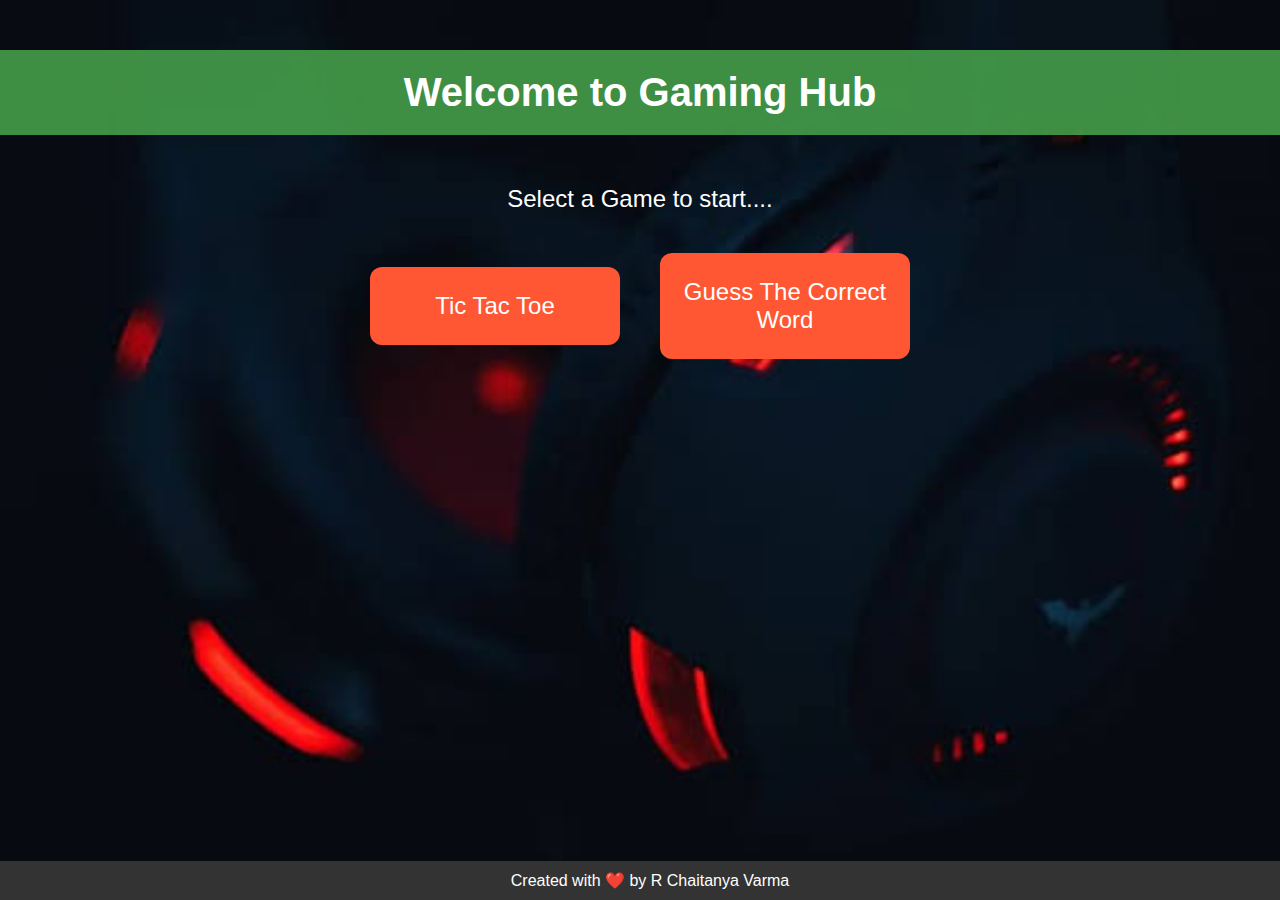
<file: index.html>
<!DOCTYPE html>
<html lang="en">
<head>
    <meta charset="UTF-8">
    <meta name="viewport" content="width=device-width, initial-scale=1.0">
    <title>Game Hub</title>
    <link rel="stylesheet" href="assets/styles.css">
</head>
<body>
    <header>
        <h1>Welcome to Gaming Hub</h1>
    </header>
    <section class="game-selection">
        <p>Select a Game to start....</p>
        <div class="game-list">
            <button onclick="window.location.href='ticTacToe.html'">Tic Tac Toe</button>
            <button onclick="window.location.href='wordgame.html'">Guess The Correct Word</button>
        </div>
    </section>
    <footer>
        <p>Created with ❤️ by R Chaitanya Varma</p>
    </footer>
</body>
</html>
</file>
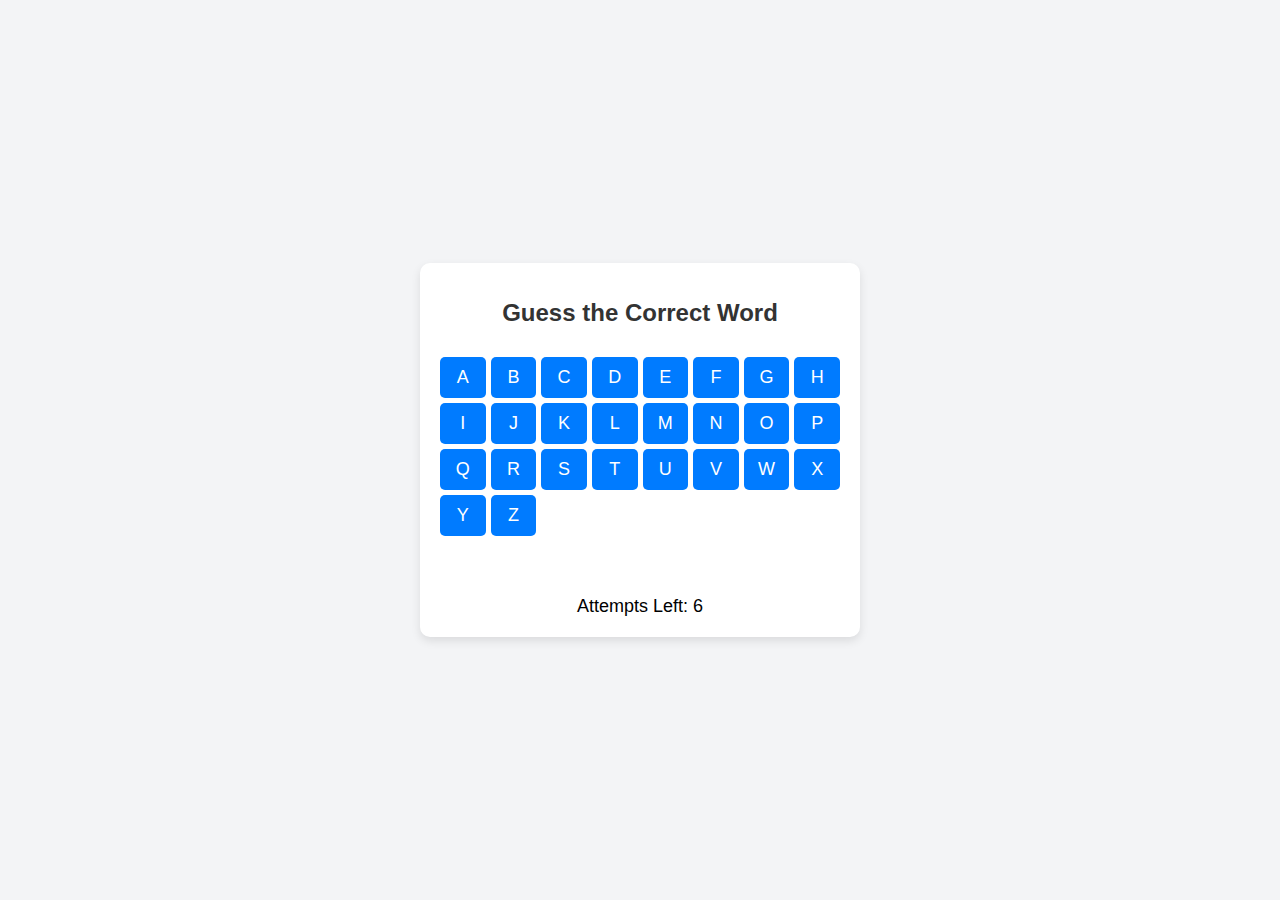
<file: game.html>
<!DOCTYPE html>
<html lang="en">
<head>
    <meta charset="UTF-8">
    <meta name="viewport" content="width=device-width, initial-scale=1.0">
    <title>Guess the Correct Word</title>
    <link rel="stylesheet" href="assets/styles3.css">
</head>
<body>
    <div class="game-container">
        <h1>Guess the Correct Word</h1>
        <div id="category-title"></div>
        <div class="word-display">
            <p id="word"></p>
        </div>

        <!-- Virtual Laptop Keyboard -->
        <div class="keyboard-box">
            <div class="keyboard">
                <!-- First row of letters -->
                <button class="key" onclick="guessLetter('a')">A</button>
                <button class="key" onclick="guessLetter('b')">B</button>
                <button class="key" onclick="guessLetter('c')">C</button>
                <button class="key" onclick="guessLetter('d')">D</button>
                <button class="key" onclick="guessLetter('e')">E</button>
                <button class="key" onclick="guessLetter('f')">F</button>
                <button class="key" onclick="guessLetter('g')">G</button>
                <button class="key" onclick="guessLetter('h')">H</button>
                <button class="key" onclick="guessLetter('i')">I</button>
                <button class="key" onclick="guessLetter('j')">J</button>
                <button class="key" onclick="guessLetter('k')">K</button>
                <button class="key" onclick="guessLetter('l')">L</button>
                <button class="key" onclick="guessLetter('m')">M</button>
                <button class="key" onclick="guessLetter('n')">N</button>
                <button class="key" onclick="guessLetter('o')">O</button>
                <button class="key" onclick="guessLetter('p')">P</button>
                <button class="key" onclick="guessLetter('q')">Q</button>
                <button class="key" onclick="guessLetter('r')">R</button>
                <button class="key" onclick="guessLetter('s')">S</button>
                <button class="key" onclick="guessLetter('t')">T</button>
                <button class="key" onclick="guessLetter('u')">U</button>
                <button class="key" onclick="guessLetter('v')">V</button>
                <button class="key" onclick="guessLetter('w')">W</button>
                <button class="key" onclick="guessLetter('x')">X</button>
                <button class="key" onclick="guessLetter('y')">Y</button>
                <button class="key" onclick="guessLetter('z')">Z</button>
            </div>
            <div class="keyboard">
                <!-- Second row of letters -->
            </div>
            <div class="keyboard">
                <!-- Third row of letters -->

            </div>
        </div>

        <div id="status"></div>
        <div id="attempts">Attempts Left: 6</div>
    </div>
    <script src="js/game.js"></script>
</body>
</html>
</file>
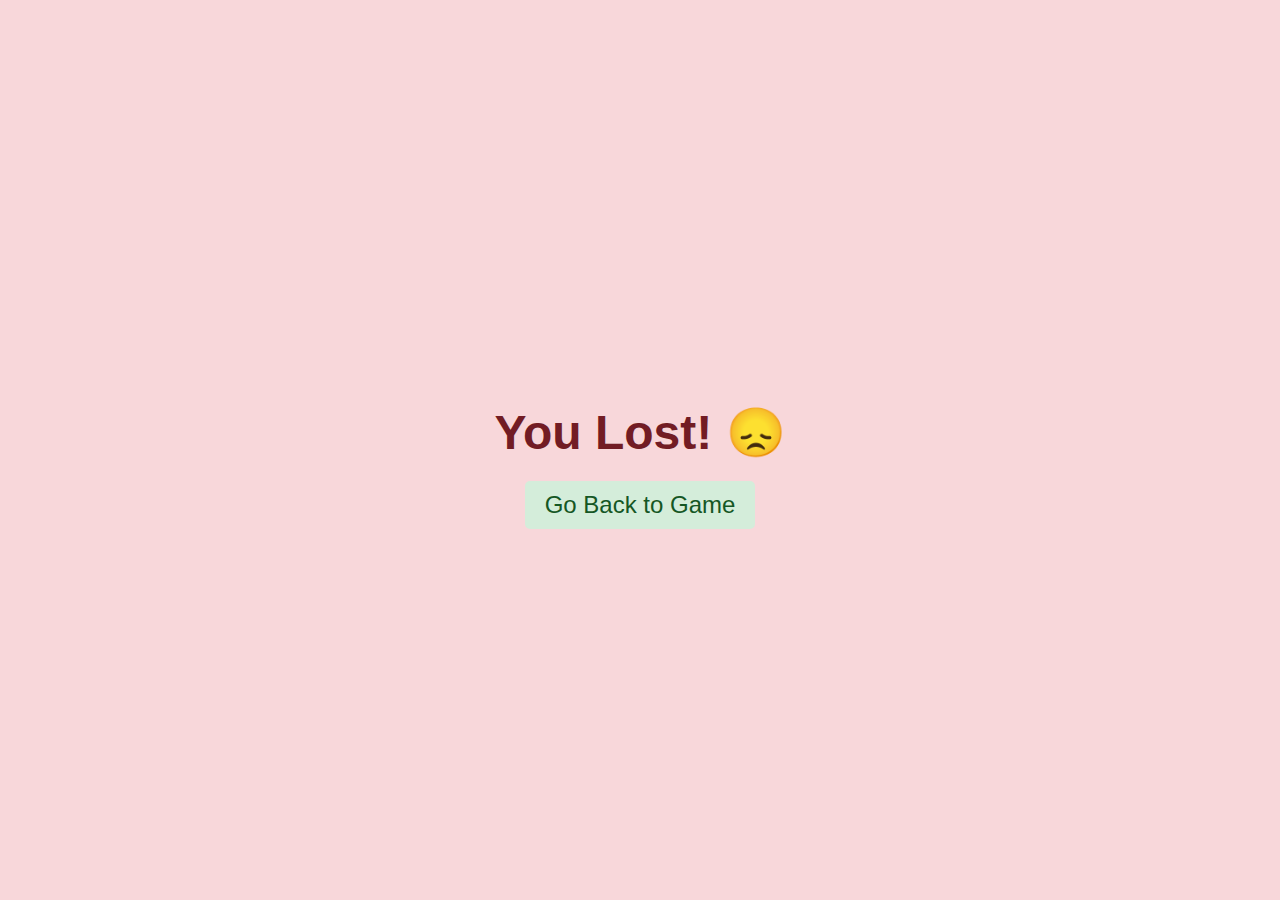
<file: lost.html>
<!DOCTYPE html>
<html lang="en">
<head>
    <meta charset="UTF-8">
    <meta name="viewport" content="width=device-width, initial-scale=1.0">
    <title>You Lost</title>
    <style>
        /* Apply background color to the entire page */
        body {
            background-color: #f8d7da; /* Light red background for a lost theme */
            font-family: Arial, sans-serif;
            color: #721c24; /* Dark red text color for contrast */
            margin: 0;
            padding: 0;
            height: 100vh; /* Full viewport height */
            display: flex;
            flex-direction: column;
            justify-content: center;
            align-items: center;
            text-align: center;
        }

        h1 {
            font-size: 3em;
            margin-bottom: 20px;
        }

        a {
            color: #155724; /* Green text for the "Go Back to Game" link */
            font-size: 1.5em;
            text-decoration: none;
            padding: 10px 20px;
            border-radius: 5px;
            background-color: #d4edda; /* Light green background for the link */
            transition: background-color 0.3s ease;
        }

        a:hover {
            background-color: #c3e6cb; /* Slightly darker green when hovered */
        }
    </style>
</head>
<body>
    <h1>You Lost! 😞</h1>
    <a href="wordgame.html">Go Back to Game</a>
</body>
</html>
</file>
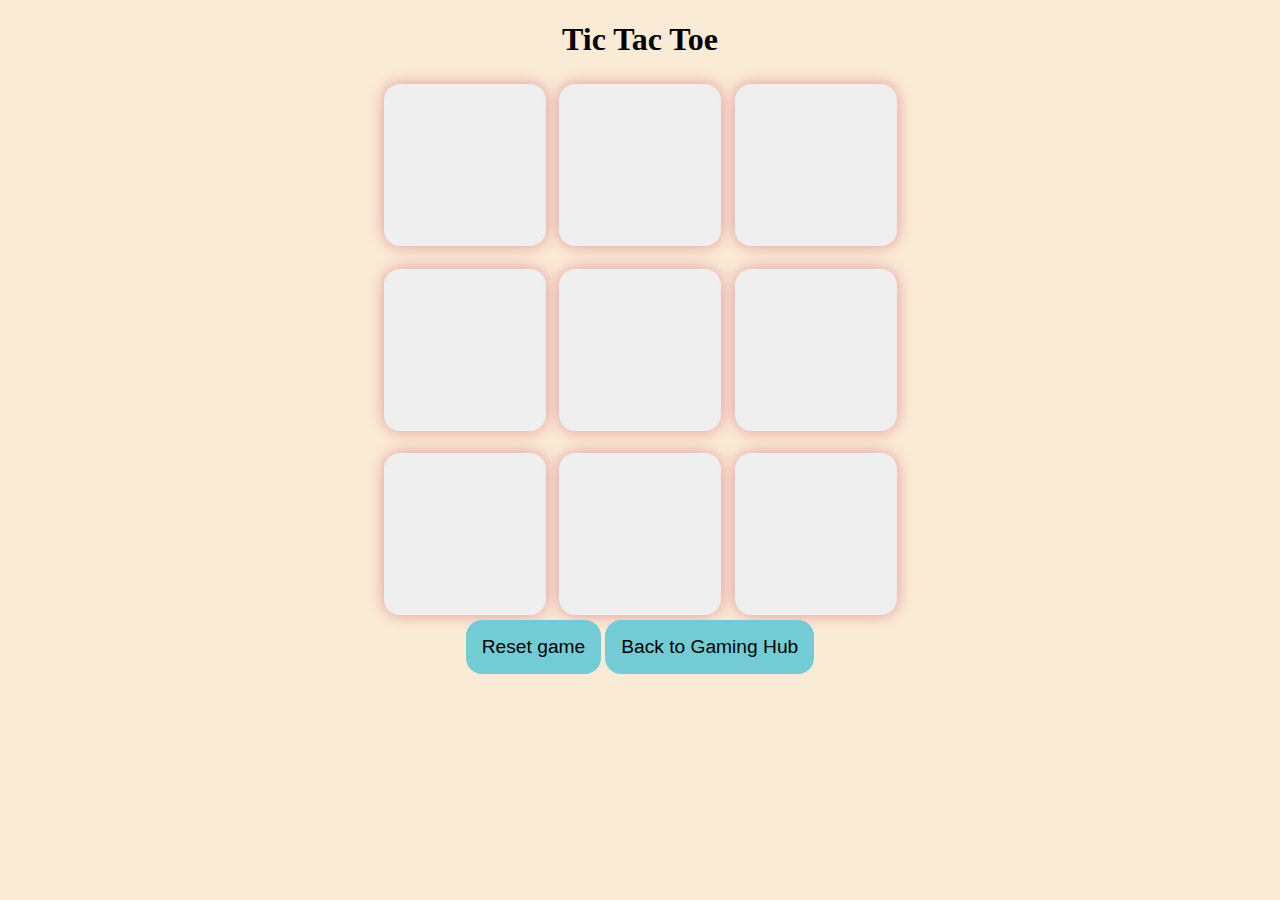
<file: ticTacToe.html>
<!DOCTYPE html>
<html lang="en">
<head>
    <meta charset="UTF-8">
    <meta name="viewport" content="width=device-width, initial-scale=1.0">
    <title>Tic Tac Toe</title>
    <link rel="stylesheet" href="assets/game.css">
</head>
<body>
    <div class="msg-container hide">
        <p id="msg">Winner</p>
        <button id="new-btn">New Game</button>
    </div>
    <main>
        <h1>Tic Tac Toe</h1>
        <div class="container">
            <div class="game">
                <button class="box"></button>
                <button class="box"></button>
                <button class="box"></button>
                <button class="box"></button>
                <button class="box"></button>
                <button class="box"></button>
                <button class="box"></button>
                <button class="box"></button>
                <button class="box"></button>
            </div>
        </div>
        <button id="reset-btn">Reset game</button>
        <button id="back-btn" onclick="window.location.href='index.html'">Back to Gaming Hub</button>
    </main>
    <script src="js/ticTacToe.js"></script>
</body>
</html>
</file>
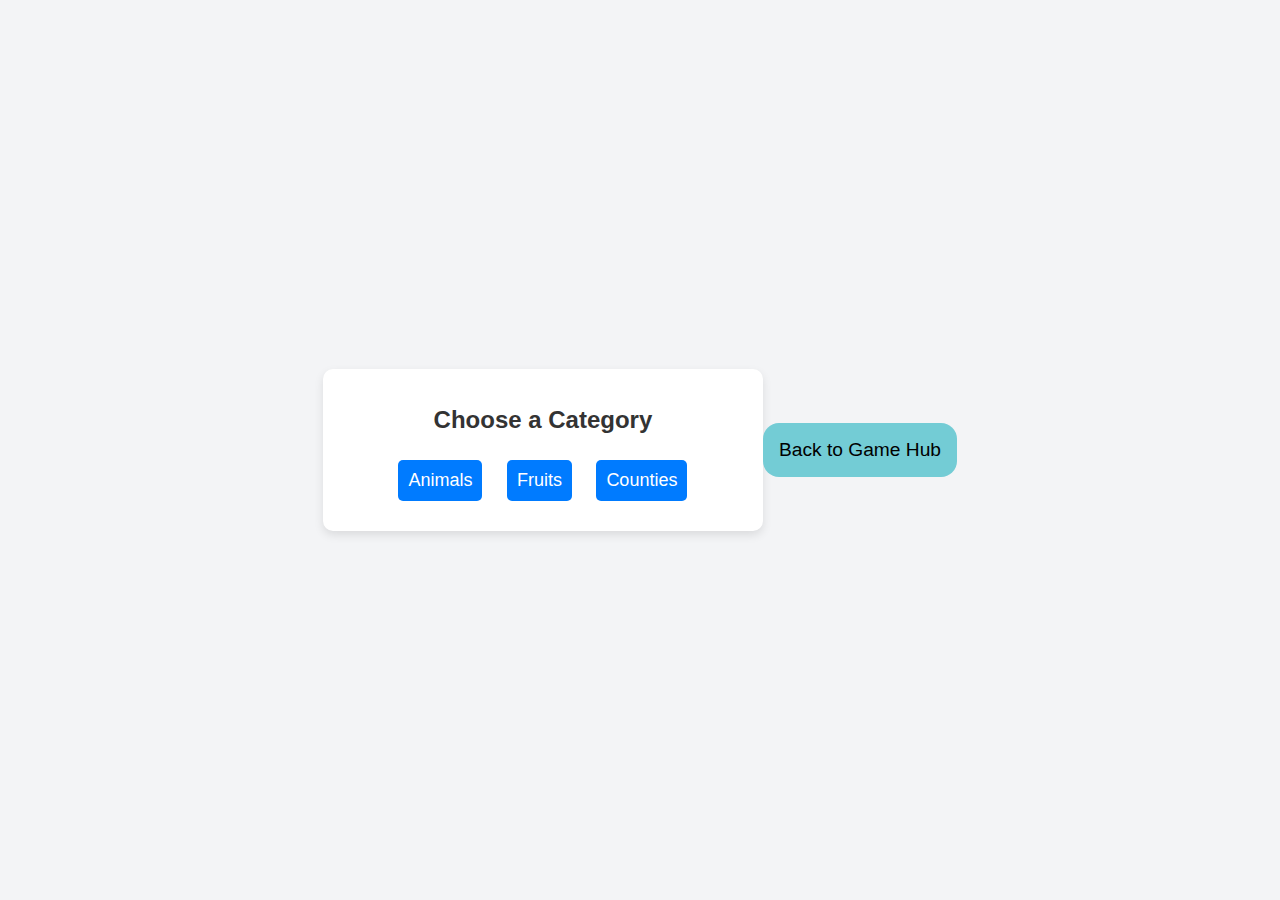
<file: wordgame.html>
<!DOCTYPE html>
<html lang="en">
<head>
    <meta charset="UTF-8">
    <meta name="viewport" content="width=device-width, initial-scale=1.0">
    <title>Game Hub - Guess the Correct Word</title>
    <link rel="stylesheet" href="assets/styles2.css">
</head>
<body>
    <div class="game-container">
        <h1>Choose a Category</h1>
        <div id="category-selection">
            <button class="category-btn" onclick="startGame('animals')">Animals</button>
            <button class="category-btn" onclick="startGame('fruits')">Fruits</button>
            <button class="category-btn" onclick="startGame('states')">Counties</button>
        </div>
    </div>
    <script>
        function startGame(category) {
            localStorage.setItem('selectedCategory', category);
            window.location.href = 'game.html'; // Redirect to the game page
        }
    </script>
    <button id="back-btn" onclick="window.location.href='index.html'">Back to Game Hub</button>
</body>
</html>
</file>
<file: assets/styles.css>
/* General Styles */
body {
    background-image: url('gaming01.jpg'); /* Add your image path here */
    background-size: cover; /* Ensures the image covers the entire background */
    background-position: center; /* Keeps the image centered */
    background-attachment: fixed; /* Keeps the image fixed while scrolling */
    font-family: 'Arial', sans-serif;
    color: #333;
    margin: 0;
    padding: 0;
    text-align: center;
}

/* Header Styles */
header {
    background-color: rgba(76, 175, 80, 0.8); /* Semi-transparent background color */
    color: white;
    padding: 20px;
    margin-top: 50px;
}

h1 {
    font-size: 2.5em;
    margin: 0;
}

/* Game Selection Section Styles */
.game-selection {
    margin-top: 50px;
}

.game-selection p {
    font-size: 1.5em;
    margin-bottom: 30px;
}

/* Game List (Buttons) Styling */
.game-list {
    display: flex;
    justify-content: center;
    align-items: center;
    gap: 40px;
    margin-top: 40px;
}

button {
    background-color: #FF5733;
    color: white;
    font-size: 1.5em;
    padding: 25px 0; /* Vertical padding for uniform height */
    border: none;
    border-radius: 12px;
    cursor: pointer;
    transition: background-color 0.3s ease;
    width: 250px; /* Set a fixed width for both buttons */
    text-align: center;
}

button:hover {
    background-color: #D9534F;
}

/* Footer Styles */
footer {
    background-color: #333;
    color: white;
    padding: 10px;
    position: fixed;
    width: 100%;
    bottom: 0;
}
p{
    color:white;
}

footer p {
    font-size: 1em;
    margin: 0;
}
</file>
<file: assets/styles3.css>
body {
    font-family: Arial, sans-serif;
    display: flex;
    justify-content: center;
    align-items: center;
    height: 100vh;
    margin: 0;
    background-color: #f3f4f6;
}

.game-container {
    text-align: center;
    padding: 20px;
    background-color: white;
    border-radius: 10px;
    box-shadow: 0 4px 10px rgba(0, 0, 0, 0.1);
    width: 400px;
}

h1 {
    font-size: 24px;
    color: #333;
}

.word-display p {
    font-size: 30px;
    letter-spacing: 5px;
    font-weight: bold;
}

.keyboard {
    display: grid;
    grid-template-columns: repeat(8, 1fr);
    gap: 5px;
    margin-top: 20px;
}

.row {
    display: flex;
    justify-content: center;
    gap: 5px;
}

.key {
    font-size: 18px;
    padding: 10px;
    cursor: pointer;
    background-color: #007bff;
    color: white;
    border: none;
    border-radius: 5px;
    transition: background-color 0.3s;
}

.key:hover {
    background-color: #0056b3;
}

#status {
    margin-top: 20px;
    font-size: 18px;
    font-weight: bold;
}

#attempts {
    font-size: 18px;
    margin-top: 10px;
}
</file>
<file: assets/game.css>
*{
    margin:2;
    padding:0;
}

body{
    background-color:antiquewhite;
    text-align:center;
}

.container{
    height:70hv;
    display:flex;
    justify-content:center;
    align-items:center;
}

.game{
    height:60vmin;
    width:60vmin;
    display:flex;
    flex-wrap:wrap;
    justify-content:center;
    align-items:center;
    gap:1.5vmin;
}

.box{
    height:18vmin;
    width:18vmin;
    border-radius:1rem;
    border:none;
    box-shadow: 0 0 1rem rgba(225, 150, 150);
    font-size:8vmin;
    color:black;
}

#reset-btn {
    padding:1rem;
    font-size:1.2rem;
    background-color:rgb(115, 204, 213);
    border-radius:1rem;
    border:none;
}

#new-btn{
    padding:1rem;
    font-size:1.2rem;
    background-color:rgb(115, 204, 213);
    border-radius:1rem;
    border:none;
}

#msg{
    color:black;
    font-size:5vmin;
}

.msg-container{
    height:100vmin;
    display:flex;
    justify-content:center;
    align-items:center;
    flex-direction:"column";
    gap:4rem;
}

.hide{
    display:none;
}

#back-btn{
    padding:1rem;
    font-size:1.2rem;
    background-color:rgb(115, 204, 213);
    border-radius:1rem;
    border:none;
}
</file>
<file: assets/styles2.css>
body {
    font-family: Arial, sans-serif;
    display: flex;
    justify-content: center;
    align-items: center;
    height: 100vh;
    margin: 0;
    background-color: #f3f4f6;
}

.game-container {
    text-align: center;
    padding: 20px;
    background-color: white;
    border-radius: 10px;
    box-shadow: 0 4px 10px rgba(0, 0, 0, 0.1);
    width: 400px;
}

h1 {
    font-size: 24px;
    color: #333;
}

.category-btn {
    font-size: 18px;
    padding: 10px;
    margin: 10px;
    cursor: pointer;
    background-color: #007bff;
    color: white;
    border: none;
    border-radius: 5px;
}

.category-btn:hover {
    background-color: #0056b3;
}
#back-btn{
    padding:1rem;
    font-size:1.2rem;
    background-color:rgb(115, 204, 213);
    border-radius:1rem;
    border:none;
}
</file>
